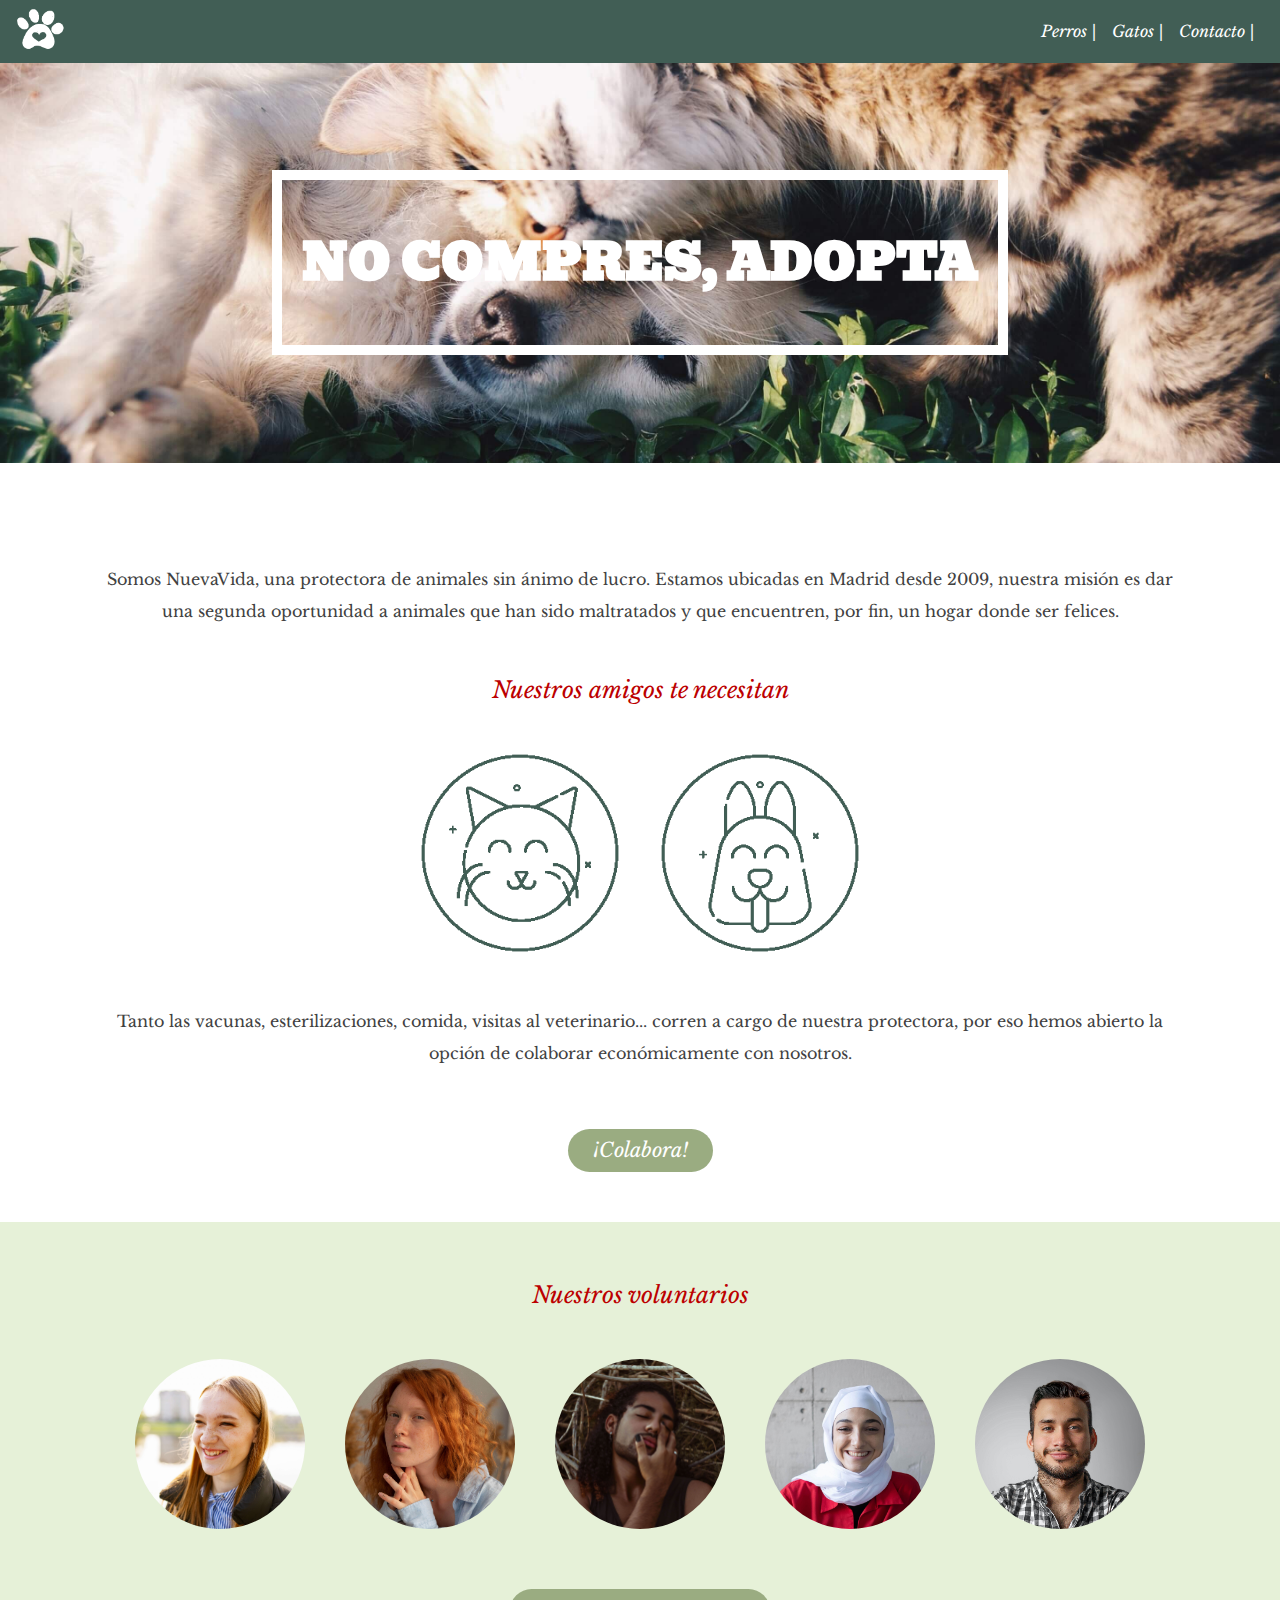
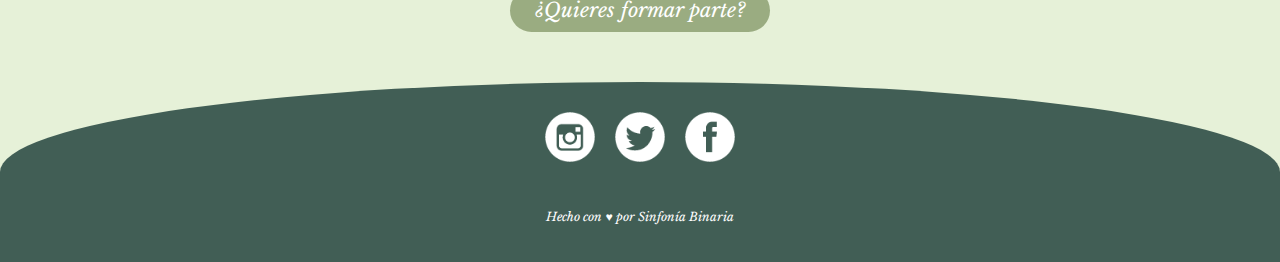
<file: index.html>
<!DOCTYPE html>
<html lang="es">
<head>
	<meta charset="utf-8">
	<meta name="viewport" content="width=device-width, initial-scale=1.0">
	<title>Home - No compres, adopta.</title>
	<link rel="preconnect" href="https://fonts.googleapis.com">
	<link rel="preconnect" href="https://fonts.gstatic.com" crossorigin>
	<link href="https://fonts.googleapis.com/css2?family=Bevan&family=Libre+Baskerville:ital@0;1&display=swap" rel="stylesheet">
	<link rel="stylesheet" type="text/css" href="./css/normalize.css"> 
	<link rel="stylesheet" type="text/css" href="./css/animation.css">
	<link rel="stylesheet" type="text/css" href="./css/style.css">
	<link rel="stylesheet" type="text/css" href="./css/responsive.css">

</head>
<body class="fadeIn">
	<header>
<!--Aquí empieza el navbar-->
		<nav>
			<div class="logo">
				<a href="index.html"><img src="./images/icono_protectora.png"></a>
			</div>
			<div class="nav-options">
				<ul>
					<a href="perros.html"><li>Perros</li></a>
					<a href="gatos.html"><li>Gatos</li></a>
					<a href="contacto.html"><li>Contacto</li></a>
				</ul>
			</div>			
		</nav>
<!--Aquí termina el navbar-->

<!--Aquí empieza la imagen de cabecera-->
		<div class="first-header">
			<img src="./images/portada.jpg">
			<div class="box-header">
				<h1>No compres, adopta</h1>
			</div>
		</div>
<!--Aquí termina la imagen de cabecera-->
	</header>

	<main>
		<h3>Somos NuevaVida, una protectora de animales sin ánimo de lucro. Estamos ubicadas en Madrid desde 2009, nuestra misión es dar una segunda oportunidad a animales que han sido maltratados y que encuentren, por fin, un hogar donde ser felices. </h3>
		<h2>Nuestros amigos te necesitan</h2>
		<div  class="box-img">
			<a href="#"><img src="./images/icono_gato.png" class="animal_icon"></a>
			<a href="#"><img src="./images/icono_perro.png" class="animal_icon"></a>
		</div>
		<h3>Tanto las vacunas, esterilizaciones, comida, visitas al veterinario... corren a cargo de nuestra protectora, por eso hemos abierto la opción de colaborar económicamente con nosotros. </h3>
		<a href="https://www.paypal.com/donate?hosted_button_id=VHGGWZNJ5TG8J" class="btn"><button>¡Colabora!</button></a>
<!--Aquí empieza la sección de voluntarios-->
		<section class="volunteers">
			<h2>Nuestros voluntarios</h2>
			<div class="box-img">
				<img src="./images/voluntarios1.jpg" class="img-volunteer" >				
				<img src="./images/voluntarios2.jpg" class="img-volunteer" >				
				<img src="./images/voluntarios3.jpg" class="img-volunteer" >
				<img src="./images/voluntarios4.jpg" class="img-volunteer" >
				<img src="./images/voluntarios5.jpg" class="img-volunteer" >
			</div>
			<a href="#" class="btn"><button>¿Quieres formar parte?</button></a>
		</section>
<!--Aquí termina la sección de voluntarios-->
	</main>

<!--Aquí empieza el pie de página-->
	<footer>
		<div class="items_content">
			<a href="#"><img src="./images/instagram.png" class="rrss-icon"></a>
			<a href="#"><img src="./images/twitter.png" class="rrss-icon"></a>
			<a href="#"><img src="./images/facebook.png" class="rrss-icon"></a>			
		</div>
		<div class="items_content">
			<h4>Hecho con &hearts; por <a href="#" class="link">Sinfonía Binaria</a></h4>
		</div>
	</footer>
<!--Aquí termina el pie de página-->

	<script type="text/javascript"></script>
</body>
</html>
</file>
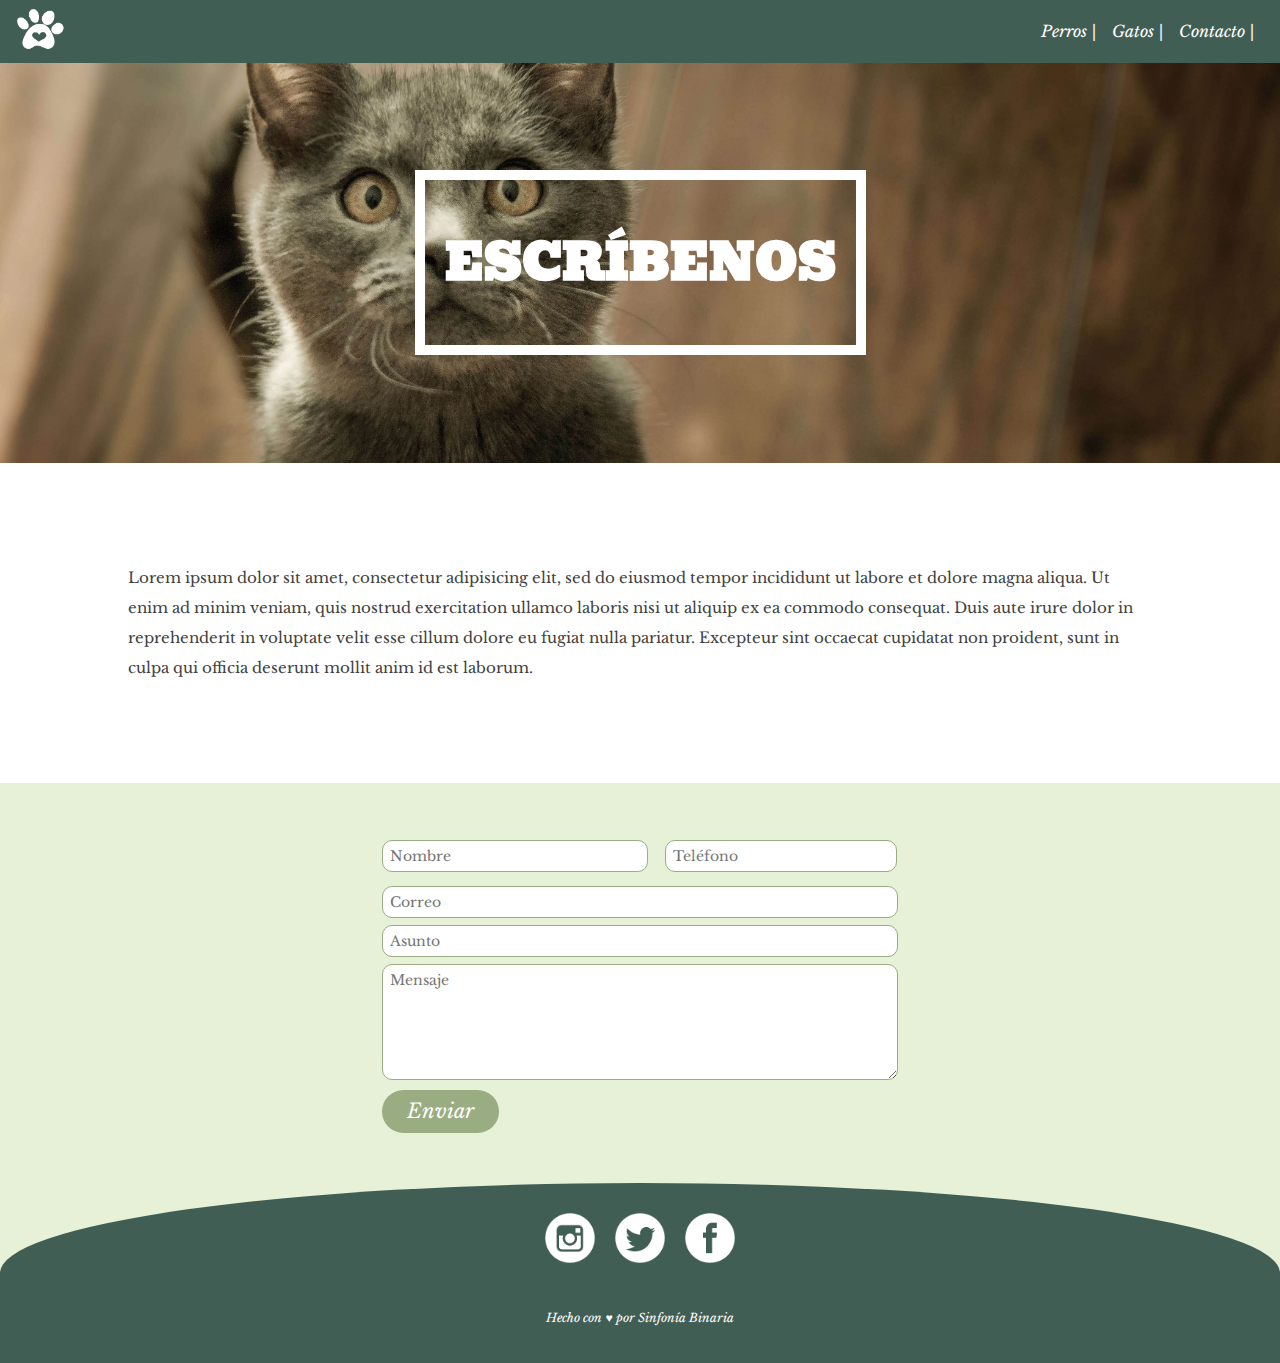
<file: contacto.html>
<!DOCTYPE html>
<html lang="es">
<head>
	<meta charset="utf-8">
	<meta name="viewport" content="width=device-width, initial-scale=1.0">
	<title>Escríbenos - No compres, adopta.</title>
	<link rel="preconnect" href="https://fonts.googleapis.com">
	<link rel="preconnect" href="https://fonts.gstatic.com" crossorigin>
	<link href="https://fonts.googleapis.com/css2?family=Bevan&family=Libre+Baskerville:ital@0;1&display=swap" rel="stylesheet">
	<link rel="stylesheet" type="text/css" href="./css/grid.css"> 
	<link rel="stylesheet" type="text/css" href="./css/normalize.css">
	<link rel="stylesheet" type="text/css" href="./css/animation.css"> 
	<link rel="stylesheet" type="text/css" href="./css/style.css">
	<link rel="stylesheet" type="text/css" href="./css/responsive.css">
</head>
<body class="fadeIn">
	<header>
<!--Aquí empieza el navbar-->
		<nav>
			<div class="logo">
				<a href="index.html"><img src="./images/icono_protectora.png"></a>
			</div>
			<div class="nav-options">
				<ul>
					<a href="perros.html"><li>Perros</li></a>
					<a href="gatos.html"><li>Gatos</li></a>
					<a href="contacto.html"><li>Contacto</li></a>
				</ul>
			</div>			
		</nav>
<!--Aquí termina el navbar-->

<!--Aquí empieza la imagen de cabecera-->
		<div class="first-header">
			<img src="./images/cabecera_formulario1.jpg">
			<div class="box-header">
				<h1>Escríbenos</h1>
			</div>
		</div>
<!--Aquí termina la imagen de cabecera-->
	</header>

<!--Aquí empieza la sección del formulario-->
	<main>
		<section class="container-form">
			<p>Lorem ipsum dolor sit amet, consectetur adipisicing elit, sed do eiusmod
			tempor incididunt ut labore et dolore magna aliqua. Ut enim ad minim veniam,
			quis nostrud exercitation ullamco laboris nisi ut aliquip ex ea commodo
			consequat. Duis aute irure dolor in reprehenderit in voluptate velit esse
			cillum dolore eu fugiat nulla pariatur. Excepteur sint occaecat cupidatat non
			proident, sunt in culpa qui officia deserunt mollit anim id est laborum.</p>

			<div class="row-form">				
					<form action="">					
						<input type="text" name="name" id="name" placeholder="Nombre" required>						
						<input type="text" name="number" id="number" placeholder="Teléfono" required>					
						<input type="email" name="email" id="email" placeholder="Correo" required>						
						<input type="text" name="subject" id="subject" placeholder="Asunto" required>					
						<textarea name="message" id="message" placeholder="Mensaje" rows="4" cols="50" required></textarea>
						<input type="submit" name="submit" id="submit" value="Enviar">						
					</form>
									
			</div>
		</section>	
	</main>
<!--Aquí termina la sección del formulario-->

<!--Aquí empieza el pie de página-->
	<footer>
		<div class="items_content">
			<a href="#"><img src="./images/instagram.png" class="rrss-icon"></a>
			<a href="#"><img src="./images/twitter.png" class="rrss-icon"></a>
			<a href="#"><img src="./images/facebook.png" class="rrss-icon"></a>			
		</div>
		<div class="items_content">
			<h4>Hecho con &hearts; por <a href="#" class="link">Sinfonía Binaria</a></h4>
		</div>
	</footer>
<!--Aquí termina el pie de página-->
</body>
</html>
</file>
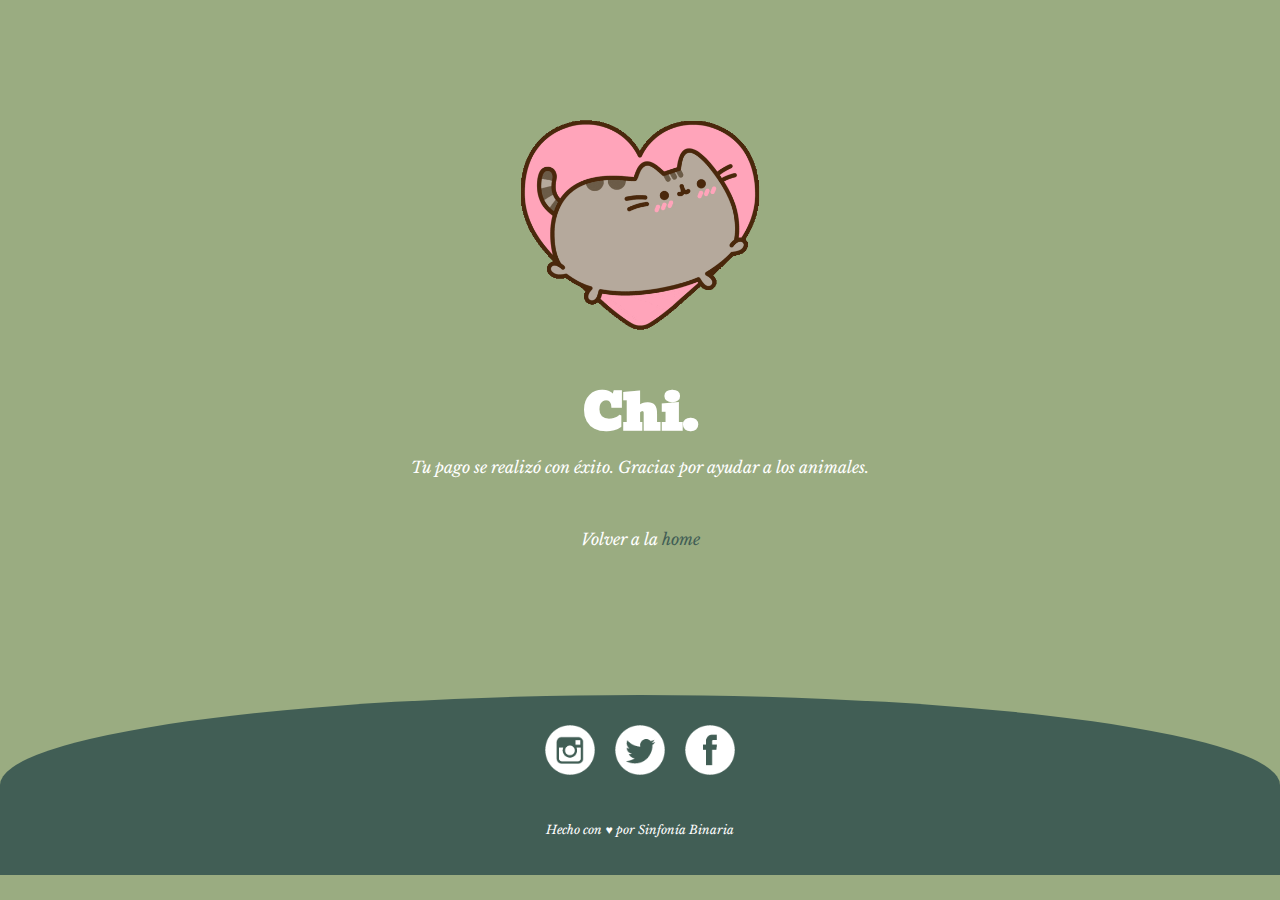
<file: exito.html>
<!DOCTYPE html>
<html lang="es">
<head>
	<meta charset="utf-8">
	<meta name="viewport" content="width=device-width, initial-scale=1.0">
	<title>Pago aceptado - No compres, adopta.</title>
	<link rel="preconnect" href="https://fonts.googleapis.com">
	<link rel="preconnect" href="https://fonts.gstatic.com" crossorigin>
	<link href="https://fonts.googleapis.com/css2?family=Bevan&family=Libre+Baskerville:ital@0;1&display=swap" rel="stylesheet">
	<link rel="stylesheet" type="text/css" href="./css/normalize.css"> 
	<link rel="stylesheet" type="text/css" href="./css/style.css">
	<link rel="stylesheet" type="text/css" href="./css/responsive.css">
</head>
<body class="payment_result">
	<main class="main-payment_result">
		<img src="./images/ok.gif" class="gif">
		<h1>Chi.</h1>
		<h5>Tu pago se realizó con éxito. Gracias por ayudar a los animales.</h5>
		<h5>Volver a la <a href="index.html" class="link">home</a></h5>
	</main>
<!--Aquí empieza el pie de página-->
	<footer>
		<div class="items_content">
			<a href="#"><img src="./images/instagram.png" class="rrss-icon"></a>
			<a href="#"><img src="./images/twitter.png" class="rrss-icon"></a>
			<a href="#"><img src="./images/facebook.png" class="rrss-icon"></a>			
		</div>
		<div class="items_content">
			<h4>Hecho con &hearts; por <a href="#" class="link">Sinfonía Binaria</a></h4>
		</div>
	</footer>
<!--Aquí termina el pie de página-->
</body>

</html>
</file>
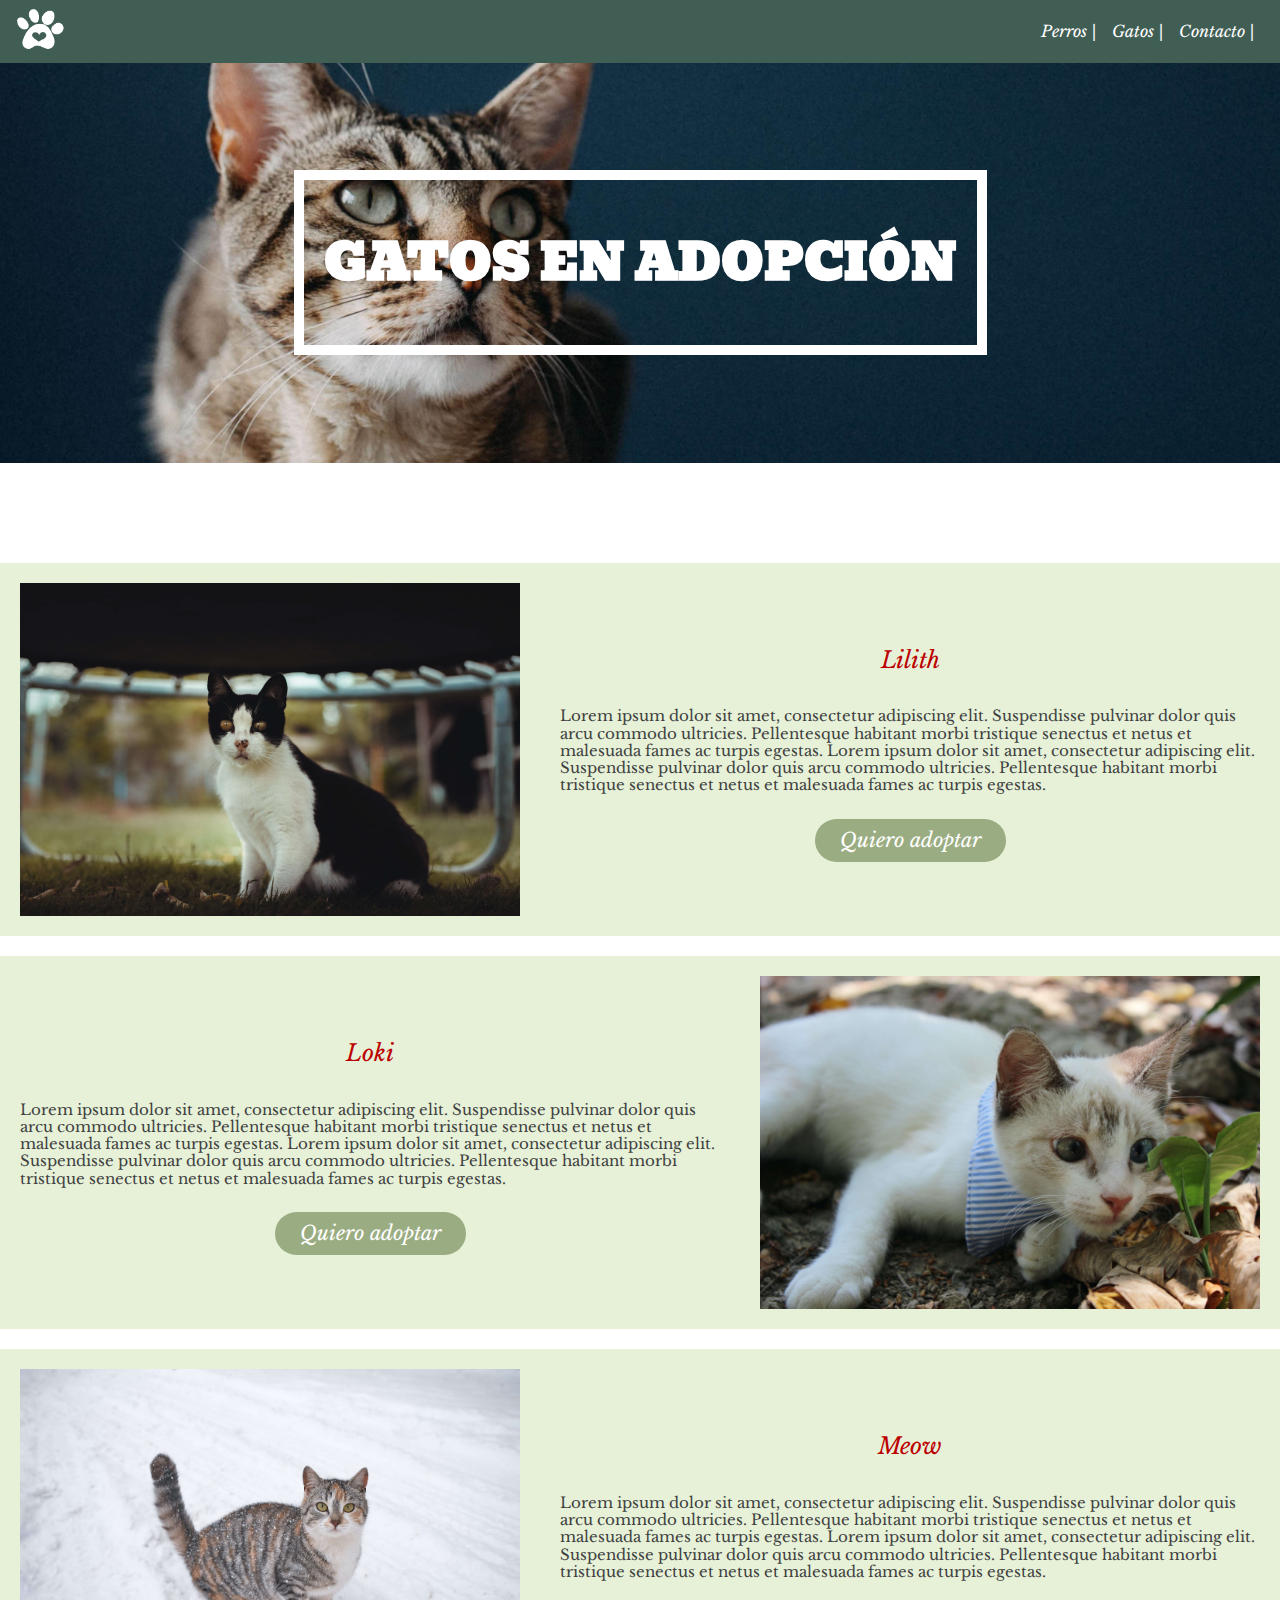
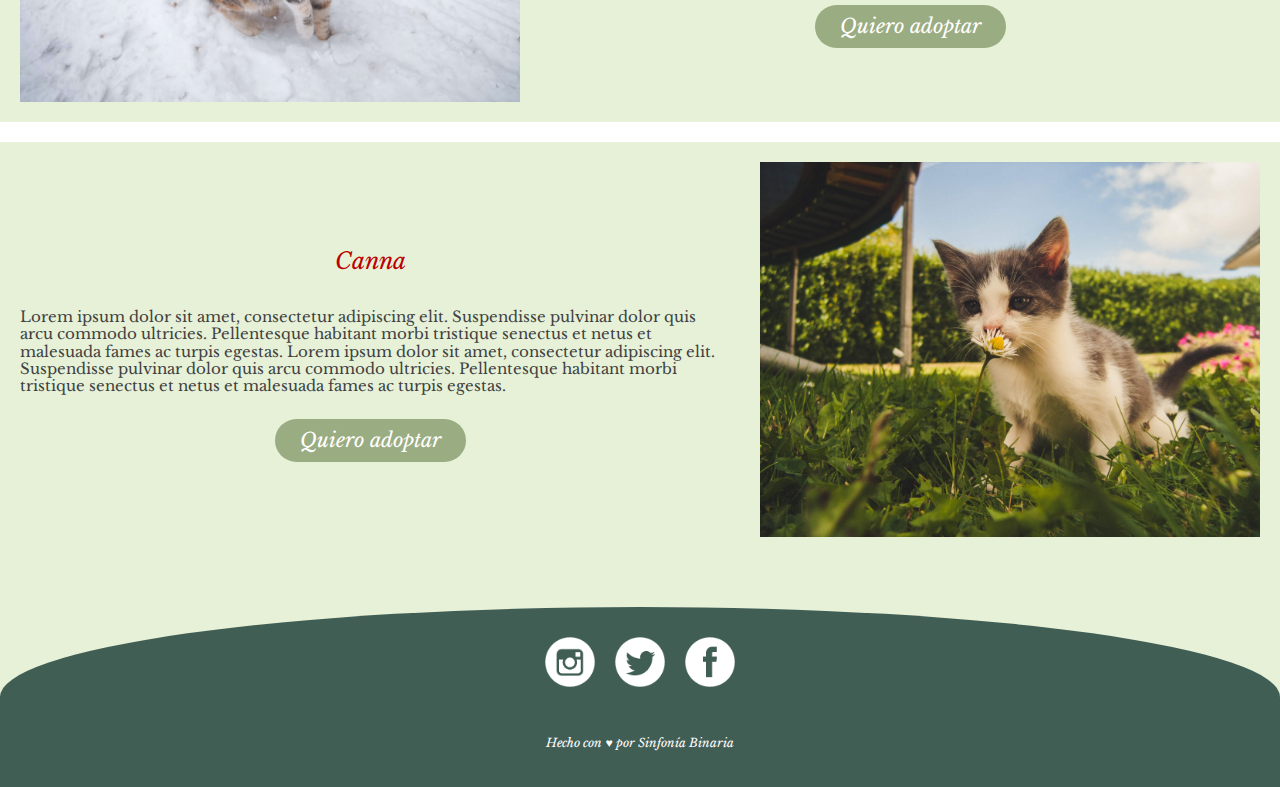
<file: gatos.html>
<!DOCTYPE html>
<html lang="es">
<head>
	<meta charset="utf-8">
	<meta name="viewport" content="width=device-width, initial-scale=1.0">
	<title>Gatos en adopción - No compres, adopta.</title>
	<link rel="preconnect" href="https://fonts.googleapis.com">
	<link rel="preconnect" href="https://fonts.gstatic.com" crossorigin>
	<link href="https://fonts.googleapis.com/css2?family=Bevan&family=Libre+Baskerville:ital@0;1&display=swap" rel="stylesheet">
	<link rel="stylesheet" type="text/css" href="./css/grid.css"> 
	<link rel="stylesheet" type="text/css" href="./css/normalize.css">
	<link rel="stylesheet" type="text/css" href="./css/animation.css"> 
	<link rel="stylesheet" type="text/css" href="./css/style.css">
	<link rel="stylesheet" type="text/css" href="./css/responsive.css">
</head>
<body class="fadeIn">
	<header>
<!--Aquí empieza el navbar-->
		<nav>
			<div class="logo">
				<a href="index.html"><img src="./images/icono_protectora.png"></a>
			</div>
			<div class="nav-options">
				<ul>
					<a href="perros.html"><li>Perros</li></a>
					<a href="gatos.html"><li>Gatos</li></a>
					<a href="contacto.html"><li>Contacto</li></a>
				</ul>
			</div>			
		</nav>
<!--Aquí termina el navbar-->

<!--Aquí empieza la imagen de cabecera-->
		<div class="first-header">
			<img src="./images/cabecera_gatetes1.jpg" id="header-cats">
			<div class="box-header">
				<h1>Gatos en adopción</h1>
			</div>
		</div>
<!--Aquí termina la imagen de cabecera-->
	</header>

	<main>
		<div class="container">
			<div class="row">
				<div class="col-5 col">
					<img src="./images/gatito1.jpg" class="img-grid">
				</div>	
				<div class="col-7 col">
					<h2>Lilith</h2>
					<p>Lorem ipsum dolor sit amet, consectetur adipiscing elit. Suspendisse pulvinar dolor quis arcu commodo ultricies. Pellentesque habitant morbi tristique senectus et netus et malesuada fames ac turpis egestas.

					Lorem ipsum dolor sit amet, consectetur adipiscing elit. Suspendisse pulvinar dolor quis arcu commodo ultricies. Pellentesque habitant morbi tristique senectus et netus et malesuada fames ac turpis egestas.  </p>
					<button>Quiero adoptar</button>
				</div>
			</div>
			<div class="row row-reverse">
				<div class="col-7 col">
					<h2>Loki</h2>
					<p>Lorem ipsum dolor sit amet, consectetur adipiscing elit. Suspendisse pulvinar dolor quis arcu commodo ultricies. Pellentesque habitant morbi tristique senectus et netus et malesuada fames ac turpis egestas. 

					Lorem ipsum dolor sit amet, consectetur adipiscing elit. Suspendisse pulvinar dolor quis arcu commodo ultricies. Pellentesque habitant morbi tristique senectus et netus et malesuada fames ac turpis egestas. </p>
					<button>Quiero adoptar</button>
				</div>
				<div class="col-5 col">
					<img src="./images/gatito2.jpg" class="img-grid">
				</div>					
			</div>
			<div class="row">
				<div class="col-5 col">
					<img src="./images/gatito3.jpg" class="img-grid">
				</div>	
				<div class="col-7 col">
					<h2>Meow</h2>
					<p>Lorem ipsum dolor sit amet, consectetur adipiscing elit. Suspendisse pulvinar dolor quis arcu commodo ultricies. Pellentesque habitant morbi tristique senectus et netus et malesuada fames ac turpis egestas.

					Lorem ipsum dolor sit amet, consectetur adipiscing elit. Suspendisse pulvinar dolor quis arcu commodo ultricies. Pellentesque habitant morbi tristique senectus et netus et malesuada fames ac turpis egestas.  </p>
					<button>Quiero adoptar</button>
				</div>
			</div>
			<div class="row row-reverse latest-row">
				<div class="col-7 col">					
					<h2>Canna</h2>
					<p>Lorem ipsum dolor sit amet, consectetur adipiscing elit. Suspendisse pulvinar dolor quis arcu commodo ultricies. Pellentesque habitant morbi tristique senectus et netus et malesuada fames ac turpis egestas.

					Lorem ipsum dolor sit amet, consectetur adipiscing elit. Suspendisse pulvinar dolor quis arcu commodo ultricies. Pellentesque habitant morbi tristique senectus et netus et malesuada fames ac turpis egestas.  </p>
					<button>Quiero adoptar</button>					
				</div>
				<div class="col-5 col">
					<img src="./images/gatito4.jpg" class="img-grid">
				</div>				
			</div>			
		</div>
	</main>
<!--Aquí empieza el pie de página-->
	<footer>
		<div class="items_content">
			<a href="#"><img src="./images/instagram.png" class="rrss-icon"></a>
			<a href="#"><img src="./images/twitter.png" class="rrss-icon"></a>
			<a href="#"><img src="./images/facebook.png" class="rrss-icon"></a>			
		</div>
		<div class="items_content">
			<h4>Hecho con &hearts; por <a href="#" class="link">Sinfonía Binaria</a></h4>
		</div>
	</footer>
<!--Aquí termina el pie de página-->
</body>
</html>
</file>
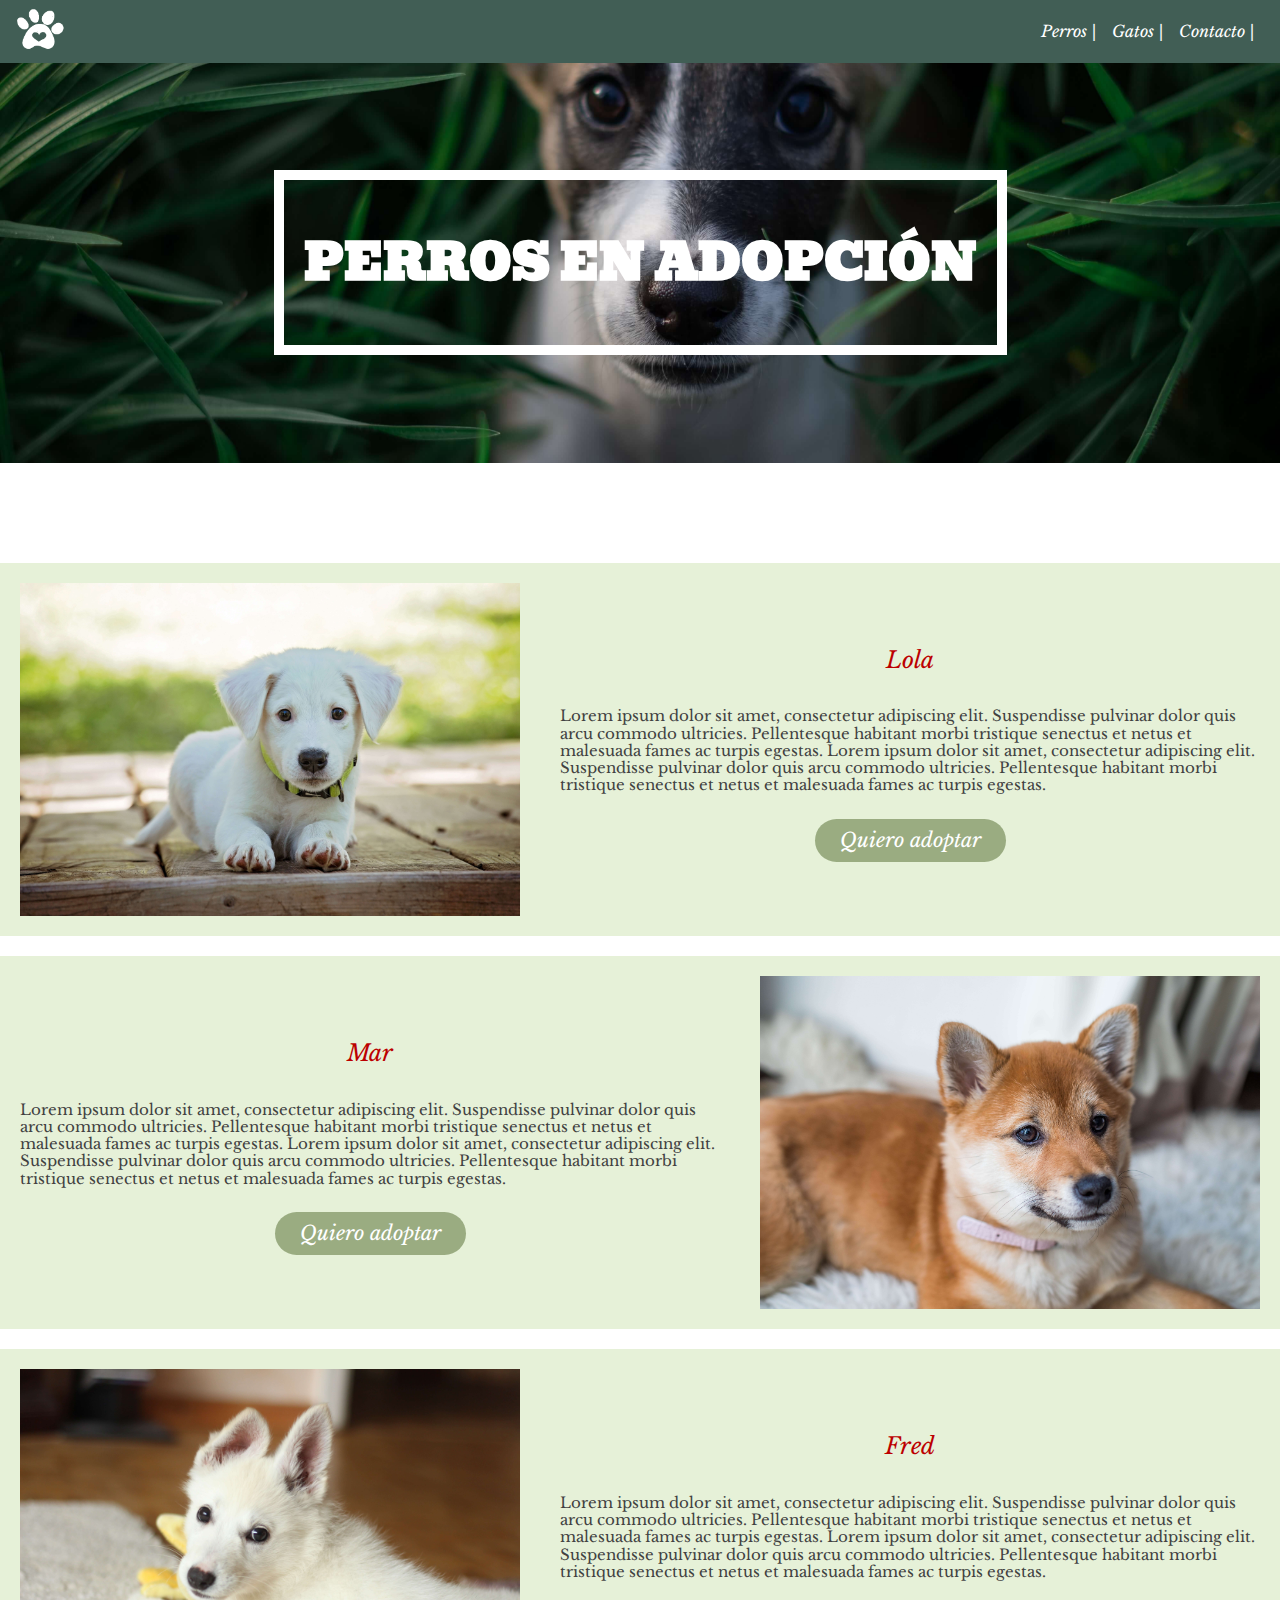
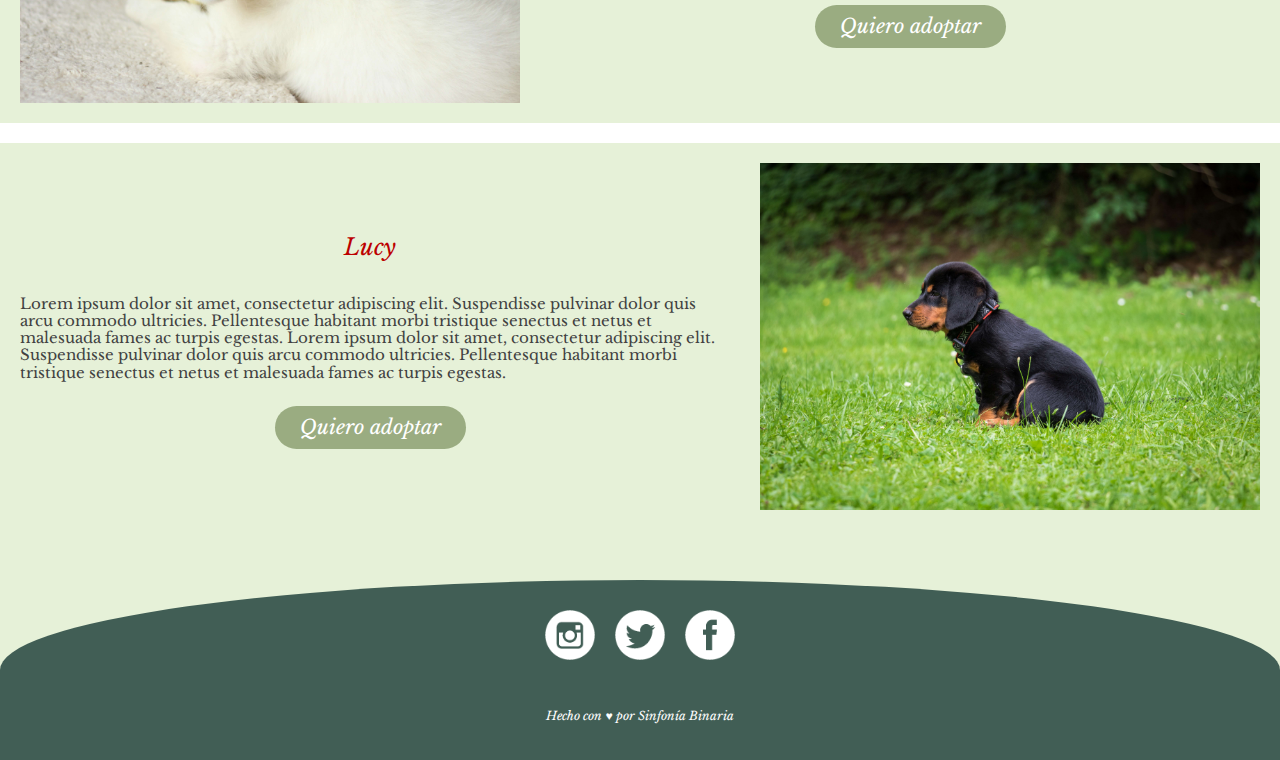
<file: perros.html>
<!DOCTYPE html>
<html lang="es">
<head>
	<meta charset="utf-8">
	<meta name="viewport" content="width=device-width, initial-scale=1.0">
	<title>Perros en adopción - No compres, adopta.</title>
	<link rel="preconnect" href="https://fonts.googleapis.com">
	<link rel="preconnect" href="https://fonts.gstatic.com" crossorigin>
	<link href="https://fonts.googleapis.com/css2?family=Bevan&family=Libre+Baskerville:ital@0;1&display=swap" rel="stylesheet">
	<link rel="stylesheet" type="text/css" href="./css/grid.css"> 
	<link rel="stylesheet" type="text/css" href="./css/normalize.css">
	<link rel="stylesheet" type="text/css" href="./css/animation.css"> 
	<link rel="stylesheet" type="text/css" href="./css/style.css">
	<link rel="stylesheet" type="text/css" href="./css/responsive.css">
</head>
<body class="fadeIn">
	<header>
<!--Aquí empieza el navbar-->
		<nav>
			<div class="logo">
				<a href="index.html"><img src="./images/icono_protectora.png"></a>
			</div>
			<div class="nav-options">
				<ul>
					<a href="perros.html"><li>Perros</li></a>
					<a href="gatos.html"><li>Gatos</li></a>
					<a href="contacto.html"><li>Contacto</li></a>
				</ul>
			</div>			
		</nav>
<!--Aquí termina el navbar-->

<!--Aquí empieza la imagen de cabecera-->
		<div class="first-header">
			<img src="./images/cabecera_perretes.jpg">
			<div class="box-header">
				<h1>Perros en adopción</h1>
			</div>
		</div>
<!--Aquí termina la imagen de cabecera-->
	</header>

	<main>
		<div class="container">
			<div class="row">
				<div class="col-5 col">
					<img src="./images/perrito1.jpg" class="img-grid">
				</div>	
				<div class="col-7 col">
					<h2>Lola</h2>
					<p>Lorem ipsum dolor sit amet, consectetur adipiscing elit. Suspendisse pulvinar dolor quis arcu commodo ultricies. Pellentesque habitant morbi tristique senectus et netus et malesuada fames ac turpis egestas.

					Lorem ipsum dolor sit amet, consectetur adipiscing elit. Suspendisse pulvinar dolor quis arcu commodo ultricies. Pellentesque habitant morbi tristique senectus et netus et malesuada fames ac turpis egestas.  </p>
					<button>Quiero adoptar</button>
				</div>
			</div>
			<div class="row row-reverse">
				<div class="col-7 col">
					<h2>Mar</h2>
					<p>Lorem ipsum dolor sit amet, consectetur adipiscing elit. Suspendisse pulvinar dolor quis arcu commodo ultricies. Pellentesque habitant morbi tristique senectus et netus et malesuada fames ac turpis egestas. 

					Lorem ipsum dolor sit amet, consectetur adipiscing elit. Suspendisse pulvinar dolor quis arcu commodo ultricies. Pellentesque habitant morbi tristique senectus et netus et malesuada fames ac turpis egestas. </p>
					<button>Quiero adoptar</button>
				</div>
				<div class="col-5 col">
					<img src="./images/perrito2.jpg" class="img-grid">
				</div>					
			</div>
			<div class="row">
				<div class="col-5 col">
					<img src="./images/perrito3.jpg" class="img-grid">
				</div>	
				<div class="col-7 col">
					<h2>Fred</h2>
					<p>Lorem ipsum dolor sit amet, consectetur adipiscing elit. Suspendisse pulvinar dolor quis arcu commodo ultricies. Pellentesque habitant morbi tristique senectus et netus et malesuada fames ac turpis egestas.

					Lorem ipsum dolor sit amet, consectetur adipiscing elit. Suspendisse pulvinar dolor quis arcu commodo ultricies. Pellentesque habitant morbi tristique senectus et netus et malesuada fames ac turpis egestas.  </p>
					<button>Quiero adoptar</button>
				</div>
			</div>
			<div class="row row-reverse latest-row">
				<div class="col-7 col">					
					<h2>Lucy</h2>
					<p>Lorem ipsum dolor sit amet, consectetur adipiscing elit. Suspendisse pulvinar dolor quis arcu commodo ultricies. Pellentesque habitant morbi tristique senectus et netus et malesuada fames ac turpis egestas.

					Lorem ipsum dolor sit amet, consectetur adipiscing elit. Suspendisse pulvinar dolor quis arcu commodo ultricies. Pellentesque habitant morbi tristique senectus et netus et malesuada fames ac turpis egestas.  </p>
					<button>Quiero adoptar</button>					
				</div>
				<div class="col-5 col">
					<img src="./images/perrito4.jpg" class="img-grid">
				</div>				
			</div>			
		</div>
	</main>
<!--Aquí empieza el pie de página-->
	<footer>
		<div class="items_content">
			<a href="#"><img src="./images/instagram.png" class="rrss-icon"></a>
			<a href="#"><img src="./images/twitter.png" class="rrss-icon"></a>
			<a href="#"><img src="./images/facebook.png" class="rrss-icon"></a>			
		</div>
		<div class="items_content">
			<h4>Hecho con &hearts; por <a href="#" class="link">Sinfonía Binaria</a></h4>
		</div>
	</footer>
<!--Aquí termina el pie de página-->
</body>
</html>
</file>
<file: css/animation.css>
.fadeIn{
	animation-duration: 1s;
	-webkit-animation-duration: 1s;
	animation-fill-mode: both;
	-webkit-animation-fill-mode: both;
	animation-name: fadeIn;
	-webkit-animation-name: fadeIn;
}
@keyframes fadeIn{
	from{
		opacity: 0;
	}
	to{
		opacity: 1;
	}
}
</file>
<file: css/style.css>
:root{
	--dark-color: #415E55;
	--medium-color: #9AAC81;
	--light-color: #E6F1D8;
	--text-color: #414141;
	--title-color: #BC0000;
	--header-color: white;
	--text-style: 'Libre Baskerville', serif;
	--header-style: 'Bevan', cursive;
}

html{
	font-size: 62.5%;
}


/*-----------Estilos generales de texto--------------*/
h1{
	font-size: 5rem;
	font-family:var(--header-style);
	color: var(--header-color);
}
h2{
	color: var(--title-color);
	font-size: 2.3rem;
	font-family: var(--text-style);
	font-style: italic;
	font-weight: 100;
	text-align: center;
}
h3{
	color: var(--text-color);
	font-size: 1.6rem;
	font-family: var(--text-style);
	font-weight: 100;
	line-height: 2;
}
h4{
	color: var(--header-color);
	font-family: var(--text-style);
	font-style: italic;
	font-size: 1.2rem;
	font-weight: 100;
}
h5{
	color: white;
	font-family: var(--text-style);
	font-style: italic;
	font-size: 1.6rem;
	font-weight: 100;
}
p{
	font-family: var(--text-style);
	font-size: 1.5rem;
	color: var(--text-color);
}
a{
	text-decoration: none;
}
a:hover{
	cursor: pointer;
}
/*-----------Estilos generales de texto--------------*/


/*--------------Aquí empieza el nav-------------*/
nav{
	background-color: var(--dark-color);
	color: var(--header-color);	
	padding: 5px;
	display: flex;
	justify-content: space-between;
	align-items: center;
}
nav img{
	height: 50px;
	width: auto;
	padding-left: 10px;
}
nav ul{
	display: flex;
}
.nav-options{
	padding-right: 20px;
}
.nav-options li{
	list-style: none;
	padding-left: 15px;
	font-size: 1.6rem;
	font-family: var(--text-style);
	font-style: italic;
}
.nav-options li::after{
	content: " |";
}
.nav-options a{
	color: var(--header-color);
}
.nav-options a:hover{
	color: var(--light-color);
}

/*--------------Aquí termina el nav-------------*/


/*--------------------Aquí empieza la imagen de cabecera de la home-------------------*/
.first-header{
	display: flex;
	justify-content: center;
}
.first-header img{
	width: 100%;
	height: 400px;
	object-fit: cover;
	object-position: center;
}
.box-header{
	border: 10px solid white;
	align-self: center;
	position: absolute;
}
.box-header h1{
	text-transform: uppercase;
	padding: 20px;
}


/*--------------------Aquí termina la imagen de cabecera de la home-------------------*/

/*-----------------Aquí empieza el main--------------------------*/
main{
	margin-top: 100px;
}
main h3{
	text-align: center;
	margin-right: 100px;
	margin-left: 100px;
	margin-bottom: 50px;
}
main h2{
	margin-top: 10px;
}
.box-img{
	display: flex;
	justify-content: center;
	margin: 30px;
	flex-wrap: wrap;
}
.animal_icon{
	width: 200px;
	padding: 20px;
}
.animal_icon:hover{
	opacity: 0.8;
}
.items_content{
	display: flex;
	justify-content: center;
	margin: 30px;
}
.volunteers{
	background-color: var(--light-color);
	padding-top: 50px;
	height: auto;
	padding-bottom: 200px;
	margin-top: 50px;
}
.img-volunteer{
	height: 170px;
	width: 170px;
	object-fit: cover;
	border-radius: 100px;
	margin: 20px;
}

.btn{
	display: flex;
	justify-content: center;
}
button, #submit{
	background-color: var(--medium-color);
	margin-top: 10px;
	padding: 10px 25px;
	color: var(--header-color);
	font-family: var(--text-style);
	font-style: italic;
	border-radius: 30px;
	border: transparent;
	font-size: 2rem;
}
button:hover, #submit:hover{
	background-color: var(--dark-color);
	cursor: pointer;
}

/*------------------Main página perros y gatos------------------------*/
.latest-row{
	padding-bottom: 200px;
}

/*-----------------Aquí termina el main--------------------------*/


/*-----------------Aquí empieza el pie de página-------------------------*/
footer{
	background-color: var(--dark-color);
	height: 180px;
	border-radius: 100% 100% 0% 0%;
	margin-top: -180px;
	position: relative;
	z-index:2;
}
.link{
	color: var(--header-color);	
}
.link:hover{
	color: var(--light-color);
	font-size: 1.8rem;
}
.rrss-icon{
	height: 50px;
	width: auto;
	margin-left: 10px;
	margin-right: 10px;
	margin-top: 30px;
}
.rrss-icon:hover{
	opacity: 0.8;
}
/*-----------------Aquí termina el pie de página--------------------------*/

/*-----------------Aquí empieza la seccion del formulario-------------------------*/
.container-form{
	width: 100%;
	margin: auto;
	display: flex;
	justify-content: center;
	flex-direction: column;
}
.container-form p{
	width: 80%;
	margin: auto;
	line-height: 2;
	padding-bottom: 100px;
}
.row-form{
	width: 100%;
	background-color: var(--light-color);
	display: flex;
	justify-content: center;
	padding-top: 50px;	
	flex-wrap: wrap;
}

#email, #subject, #message, #submit{
	display: block;
}
input, textarea{
	font-family: var(--text-style);
	font-size: 1.4rem;
	padding: 7px;
	margin: 7px;
	border-radius: 10px;
	border: solid 1px var(--medium-color);
}

#name{
	width: 250px;
}
#number{
	width: 216px;
}
#subject, #email{
	width: 500px;
}
#message{
	width: 500px;
	height: 100px;
}
#submit{
	margin-bottom: 200px;	
}

/*-----------------Aquí termina el formulario--------------------------*/


/*-----------------Aquí empieza la pantalla de resultado de pago-----------------*/
.payment_result{
	background-color: var(--medium-color);
}
.main-payment_result{
	display: flex;
	justify-content: center;
	flex-direction: column;
	align-items: center;
	margin-bottom: 300px;
}
.main-payment_result h1{
	margin-bottom: -10px;
}
.main-payment_result a{
	color: var(--dark-color);
}
.gif{
	width: 250px;
	height: auto;
}
/*-----------------Aquí empieza la pantalla de resultado de pago-----------------*/
</file>
<file: css/responsive.css>
@media (max-width: 800px) {

	.first-header img {
		height: 300px;
	}
	.box-header{
		border: 7px solid white;
	}
	.box-header h1 {
    	font-size: 3rem;
	}
	main h3 {
		margin-right: 50px;
		margin-left: 50px;
	}
	
}

@media (max-width: 600px){
	p{
		font-size: 1.4rem;
	}
	.first-header img {
		height: 250px;
	}
	.box-header{
		border: 5px solid white;
	}
	.box-header h1 {
    	font-size: 2.2rem;
	}
	main {
    	margin-top: 50px;
	}
	main h3 {
		margin-bottom: 50px;
	}
	.nav-options li{
		font-size: 1.4rem
	}
	form{
		display: flex;
		flex-direction: column;
		margin-left: 10px;
		margin-right: 10px;
	}
	#name, #number, #message, #subject, #email{
		width: 320px;
	}
	.main-payment_result{
		margin-bottom: 200px;
	}

}
</file>
<file: css/grid.css>
.container{
	width: 100%px;
	margin: auto; /*para centrar el container*/
}
.row{
	background-color: var(--light-color);
	display: flex;
	margin-bottom: 20px;
}
.col-1{
	width: 8.333333333333333%;
}
.col-2{
	width: 16.66666666666667%;
}
.col-3{
	width: 25%; 
}
.col-4{
	width: 33.33333333333333%;
}
.col-5{
	width: 41.66666666666667%;
}
.col-6{
	width: 50%;
}
.col-7{
	width: 58.333333333333333%;
}
.col-8{
	width: 66.66666666666666%;
}
.col-9{
	width: 75%;
}
.col-10{
	width: 83.33333333333333%;
}
.col-11{
	width: 91.66666666666666%;
}
.col-12{
	width: 100%;
}
.col-1, .col-2, .col-3, .col-4, .col-5, .col-6, .col-7, .col-8, .col-9, .col-10, .col-11, .col-12{
	padding: 20px;
}


/*Imagenes del grid*/
.img-grid{
	width: 100%;
	height: auto;
}

/*Texto del grid*/
.col{
	display: flex;
	flex-direction: column;
	justify-content: center;
	align-items: center;
}


@media (max-width: 750px){
	.row{
		flex-direction: column;
	}
	.row-reverse{
		flex-direction: column-reverse;
	}
	.col-1, .col-2, .col-3, .col-4, .col-5, .col-6, .col-7, .col-8, .col-9, .col-10, .col-11, .col-12{
		width: 100%;
	}
	.col-1, .col-2, .col-3, .col-4, .col-5, .col-6, .col-7, .col-8, .col-9, .col-10, .col-11, .col-12{
		padding: 0px;
	}
	.col p{
		margin-left: 10px;
		margin-right: 10px;
	}
	.col button{
    	margin-bottom: 15px;
	}
	
}
</file>
